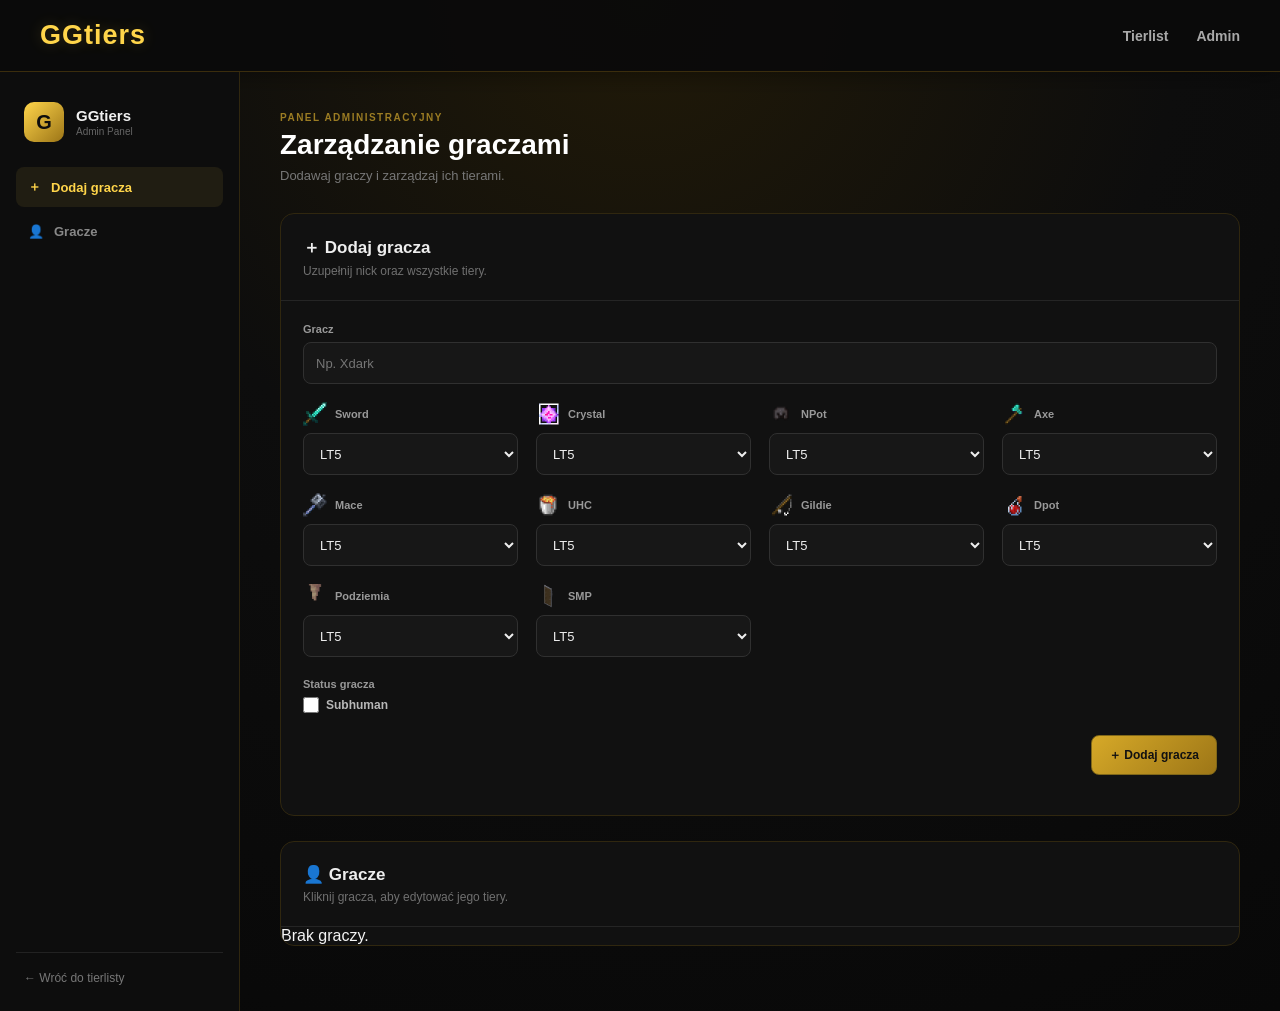
<file: admin.html>
<!DOCTYPE html>
<html lang="pl">

<head>

    <meta charset="UTF-8">

    <meta
        name="viewport"
        content="width=device-width, initial-scale=1.0"
    >

    <title>GGtiers Admin</title>

    <link
        rel="stylesheet"
        href="style.css"
    >

</head>


<body class="admin-page">


<!-- ========================================
     GÓRNY PASEK
======================================== -->

<header>

    <h1>GGtiers</h1>

    <nav>

        <a href="index.html">
            Tierlist
        </a>

        <a href="admin.html">
            Admin
        </a>

    </nav>

</header>


<!-- ========================================
     ADMIN LAYOUT
======================================== -->

<main class="admin-layout">


    <!-- ====================================
         SIDEBAR
    ===================================== -->

    <aside class="admin-sidebar">


        <div class="admin-logo">

            <span class="admin-logo-icon">
                G
            </span>

            <div>

                <strong>
                    GGtiers
                </strong>

                <small>
                    Admin Panel
                </small>

            </div>

        </div>


        <div class="admin-menu">

            <a
                href="#add-player"
                class="admin-menu-item active"
            >

                <span>
                    ＋
                </span>

                Dodaj gracza

            </a>


            <a
                href="#players"
                class="admin-menu-item"
            >

                <span>
                    👤
                </span>

                Gracze

            </a>

        </div>


        <div class="admin-sidebar-bottom">

            <a href="index.html">
                ← Wróć do tierlisty
            </a>

        </div>

    </aside>


    <!-- ====================================
         CONTENT
    ===================================== -->

    <section class="admin-content">


        <!-- =================================
             HEADER
        ================================== -->

        <div class="admin-page-header">

            <div>

                <p class="admin-small-title">
                    PANEL ADMINISTRACYJNY
                </p>

                <h2>
                    Zarządzanie graczami
                </h2>

                <p>
                    Dodawaj graczy i zarządzaj ich tierami.
                </p>

            </div>

        </div>


        <!-- =================================
             DODAWANIE GRACZA
        ================================== -->

        <section
            class="admin-card"
            id="add-player"
        >


            <div class="admin-card-header">

                <div>

                    <h3>
                        ＋ Dodaj gracza
                    </h3>

                    <p>
                        Uzupełnij nick oraz wszystkie tiery.
                    </p>

                </div>

            </div>


            <!-- =================================
                 FORMULARZ
            ================================== -->

            <div class="admin-form">


                <!-- NICK -->

                <div
                    class="
                        admin-form-group
                        admin-name-field
                    "
                >

                    <label for="newPlayerName">
                        Gracz
                    </label>

                    <input
                        type="text"
                        id="newPlayerName"
                        placeholder="Np. Xdark"
                    >

                </div>


                <!-- TRYBY GENEROWANE PRZEZ JS -->

                <div
                    id="newPlayerModes"
                    class="admin-generated-modes"
                ></div>


                <!-- SUBHUMAN -->

                <div
                    class="
                        admin-form-group
                        admin-subhuman-field
                    "
                >

                    <label>
                        Status gracza
                    </label>


                    <label class="admin-checkbox">

                        <input
                            type="checkbox"
                            id="newPlayerSubhuman"
                        >

                        <span>
                            Subhuman
                        </span>

                    </label>

                </div>


            </div>


            <!-- =================================
                 PRZYCISK
            ================================== -->

            <div class="admin-actions">

                <button
                    id="addPlayerButton"
                    class="
                        admin-button
                        primary
                    "
                >

                    ＋ Dodaj gracza

                </button>

            </div>


            <!-- STATUS -->

            <div
                id="adminStatus"
                class="admin-status"
            ></div>


        </section>


        <!-- =================================
             LISTA GRACZY
        ================================== -->

        <section
            class="admin-card"
            id="players"
        >


            <div class="admin-card-header">

                <div>

                    <h3>
                        👤 Gracze
                    </h3>

                    <p>
                        Kliknij gracza, aby edytować jego tiery.
                    </p>

                </div>

            </div>


            <div
                id="playersList"
                class="admin-players-table"
            ></div>


        </section>


    </section>


</main>


<!-- ========================================
     MODAL EDYCJI GRACZA
======================================== -->

<div
    id="editPlayerModal"
    class="edit-player-modal"
>


    <div class="edit-player-content">


        <!-- =================================
             MODAL HEADER
        ================================== -->

        <div class="edit-player-header">


            <div>

                <p>
                    EDYCJA GRACZA
                </p>

                <h2 id="editPlayerName">
                    Xdark
                </h2>

            </div>


            <button
                id="closeEditModal"
                class="close-modal-button"
            >
                ×
            </button>


        </div>


        <!-- =================================
             TRYBY
        ================================== -->

        <div
            id="editPlayerModes"
            class="edit-player-tiers"
        ></div>


        <!-- =================================
             SUBHUMAN
        ================================== -->

        <div class="edit-player-subhuman">

            <label class="admin-checkbox">

                <input
                    type="checkbox"
                    id="editPlayerSubhuman"
                >

                <span>
                    Subhuman
                </span>

            </label>

        </div>


        <!-- =================================
             AKCJE
        ================================== -->

        <div class="edit-player-actions">


            <button
                id="saveEditButton"
                class="
                    admin-button
                    primary
                "
            >

                💾 Zapisz zmiany

            </button>


            <button
                id="deleteEditButton"
                class="
                    admin-button
                    danger
                "
            >

                🗑 Usuń gracza

            </button>


        </div>


    </div>

</div>


<!-- ========================================
     SKRYPTY
======================================== -->

<script src="config.js"></script>

<script src="admin.js"></script>


</body>

</html>
</file>
<file: style.css>
/* =========================================================
   GGtiers - GŁÓWNY STYL
   ========================================================= */


/* =========================================================
   RESET
   ========================================================= */

* {
    box-sizing: border-box;
    margin: 0;
    padding: 0;
}


html {
    scroll-behavior: smooth;
}


body {
    min-height: 100vh;

    background:
        radial-gradient(
            circle at top,
            #211a08 0%,
            #0d0d0d 45%,
            #080808 100%
        );

    color: #f5f5f5;

    font-family:
        Arial,
        Helvetica,
        sans-serif;
}


/* =========================================================
   LINKI
   ========================================================= */

a {
    color: inherit;
    text-decoration: none;
}


/* =========================================================
   HEADER
   ========================================================= */

header {
    height: 72px;

    display: flex;
    align-items: center;
    justify-content: space-between;

    padding: 0 40px;

    background: rgba(10, 10, 10, 0.94);

    border-bottom: 1px solid #3b2d0d;

    box-shadow:
        0 4px 20px rgba(0, 0, 0, 0.35);
}


header h1 {
    color: #ffd54a;

    font-size: 27px;
    font-weight: 800;

    letter-spacing: 1px;

    text-shadow:
        0 0 15px rgba(255, 213, 74, 0.2);
}


header nav {
    display: flex;
    gap: 28px;
}


header nav a {
    color: #a9a9a9;

    font-size: 14px;
    font-weight: 600;

    transition:
        color 0.2s ease;
}


header nav a:hover {
    color: #ffd54a;
}


/* =========================================================
   MAIN
   ========================================================= */

main {
    width: min(1200px, calc(100% - 40px));

    margin: 45px auto;
}


main > h2 {
    margin-bottom: 25px;

    font-size: 27px;

    color: #ffffff;
}


/* =========================================================
   SEARCH
   ========================================================= */

#playerSearch {
    width: 100%;

    height: 48px;

    margin-bottom: 25px;

    padding: 0 16px;

    border: 1px solid #3b2d0d;
    border-radius: 10px;

    outline: none;

    background: #111111;

    color: #ffffff;

    font-size: 15px;

    transition:
        border-color 0.2s ease,
        box-shadow 0.2s ease;
}


#playerSearch::placeholder {
    color: #777777;
}


#playerSearch:focus {
    border-color: #d6a928;

    box-shadow:
        0 0 0 3px rgba(214, 169, 40, 0.1);
}


/* =========================================================
   TIERLIST
   ========================================================= */

#tierlist {
    width: 100%;

    overflow-x: auto;

    border: 1px solid #3b2d0d;
    border-radius: 14px;

    background: #101010;

    box-shadow:
        0 12px 35px rgba(0, 0, 0, 0.3);
}


/* =========================================================
   TIERLIST - WIERSZE
   ========================================================= */

/*
   WAŻNE:

   --mode-count jest ustawiane przez JS.

   Dzięki temu:

   4 tryby -> 4 kolumny tierów
   5 trybów -> 5 kolumn tierów
   6 trybów -> 6 kolumn tierów

   itd.
*/

.all-players-header,
.all-players-row {

    display: grid;

    grid-template-columns:
        60px
        minmax(180px, 2fr)
        minmax(90px, 1fr)
        repeat(
            var(--mode-count, 4),
            minmax(100px, 1fr)
        );

    min-width: max-content;

    align-items: center;
}


/* =========================================================
   NAGŁÓWEK TIERLISTY
   ========================================================= */

.all-players-header {

    min-height: 52px;

    padding: 0 18px;

    background:
        linear-gradient(
            90deg,
            #19150b,
            #121212
        );

    border-bottom: 1px solid #3b2d0d;

    color: #8f8f8f;

    font-size: 12px;

    text-transform: uppercase;

    letter-spacing: 0.8px;
}


.all-players-header strong {
    font-weight: 700;
}


/* =========================================================
   WIERSZ GRACZA
   ========================================================= */

.all-players-row {

    min-height: 65px;

    padding: 0 18px;

    border-bottom: 1px solid #202020;

    transition:
        background 0.15s ease;
}


.all-players-row:last-child {
    border-bottom: none;
}


.all-players-row:hover {
    background: rgba(255, 213, 74, 0.035);
}


/* =========================================================
   MIEJSCE
   ========================================================= */

.player-place {
    color: #858585;

    font-size: 14px;
    font-weight: 700;
}


/* =========================================================
   NICK GRACZA
   ========================================================= */

.player-name {

    display: flex;

    align-items: center;

    gap: 8px;

    min-width: 0;

    color: #ffffff;

    font-size: 15px;
    font-weight: 700;

    white-space: nowrap;
}


.player-name:hover {
    color: #ffd54a;
}


/* =========================================================
   OVERALL
   ========================================================= */

.player-overall {

    color: #ffd54a;

    font-size: 15px;
    font-weight: 800;
}


/* =========================================================
   TIERY W TIERLIŚCIE
   ========================================================= */

.player-tier {

    display: inline-flex;

    align-items: center;
    justify-content: center;

    width: fit-content;

    min-width: 58px;

    padding: 7px 12px;

    border-radius: 7px;

    font-size: 13px;
    font-weight: 800;

    text-align: center;

    background: #1b1b1b;

    border: 1px solid #292929;
}


/* =========================================================
   KOLORY TIERÓW
   ========================================================= */

.tier-lt1 {
    color: #ffd700;

    background: rgba(255, 215, 0, 0.10);

    border-color: rgba(255, 215, 0, 0.35);
}


.tier-lt2 {
    color: #c58cff;

    background: rgba(197, 140, 255, 0.10);

    border-color: rgba(197, 140, 255, 0.3);
}


.tier-lt3 {
    color: #58a6ff;

    background: rgba(88, 166, 255, 0.10);

    border-color: rgba(88, 166, 255, 0.3);
}


.tier-ht4 {
    color: #59d98e;

    background: rgba(89, 217, 142, 0.10);

    border-color: rgba(89, 217, 142, 0.3);
}


.tier-ht5 {
    color: #ff6b6b;

    background: rgba(255, 107, 107, 0.10);

    border-color: rgba(255, 107, 107, 0.3);
}


/* =========================================================
   SUBHUMAN
   ========================================================= */

.subhuman-badge {

    display: inline-flex;

    align-items: center;
    justify-content: center;

    padding: 3px 7px;

    border-radius: 5px;

    background: #252525;

    border: 1px solid #444444;

    color: #9d9d9d;

    font-size: 9px;
    font-weight: 800;

    letter-spacing: 0.5px;
}


/* =========================================================
   PLAYER MODAL
   ========================================================= */

.player-modal {

    position: fixed;

    inset: 0;

    display: flex;

    align-items: center;
    justify-content: center;

    padding: 20px;

    background: rgba(0, 0, 0, 0.72);

    opacity: 0;

    visibility: hidden;

    transition:
        opacity 0.2s ease,
        visibility 0.2s ease;

    z-index: 1000;
}


.player-modal.show {

    opacity: 1;

    visibility: visible;
}


.player-modal-content {

    width: min(500px, 100%);

    padding: 28px;

    border: 1px solid #4a390f;
    border-radius: 15px;

    background: #111111;

    box-shadow:
        0 20px 60px rgba(0, 0, 0, 0.6);
}


.player-modal-content h2 {

    margin-bottom: 22px;

    color: #ffd54a;

    font-size: 24px;
}


.modal-place {

    margin-left: 8px;

    color: #888888;

    font-size: 14px;
}


.modal-tier {

    display: flex;

    align-items: center;
    justify-content: space-between;

    padding: 13px 0;

    border-bottom: 1px solid #222222;
}


.modal-tier:last-child {
    border-bottom: none;
}


.modal-tier strong {
    color: #dddddd;
}


.modal-tier-value {
    font-weight: 800;
}


#closePlayerModal {

    width: 100%;

    margin-top: 22px;

    padding: 11px;

    border: 1px solid #55430f;
    border-radius: 8px;

    background: #18150d;

    color: #ffd54a;

    cursor: pointer;

    font-weight: 700;
}


#closePlayerModal:hover {
    background: #211c0e;
}


/* =========================================================
   PLAYER PROFILE
   ========================================================= */

.player-profile-page {
    width: min(850px, calc(100% - 40px));

    margin: 55px auto;
}


.player-profile {

    padding: 30px;

    border: 1px solid #40320f;
    border-radius: 18px;

    background:
        linear-gradient(
            145deg,
            #15130d,
            #101010
        );

    box-shadow:
        0 20px 60px rgba(0, 0, 0, 0.35);
}


/* =========================================================
   PROFILE HEADER
   ========================================================= */

.player-profile-header {

    display: flex;

    align-items: center;
    justify-content: space-between;

    gap: 20px;

    padding-bottom: 25px;

    border-bottom: 1px solid #29230f;
}


.profile-label {

    margin-bottom: 6px;

    color: #9b7c23;

    font-size: 11px;
    font-weight: 800;

    letter-spacing: 1.5px;
}


.player-profile-header h2 {

    color: #ffffff;

    font-size: 32px;
}


.profile-place {

    color: #ffd54a;

    font-size: 22px;
    font-weight: 800;
}


/* =========================================================
   PROFILE OVERALL
   ========================================================= */

.profile-overall {

    margin-top: 25px;

    padding: 22px;

    border: 1px solid #4a390f;
    border-radius: 12px;

    background:
        linear-gradient(
            135deg,
            rgba(255, 213, 74, 0.08),
            rgba(255, 213, 74, 0.015)
        );
}


.profile-overall span {

    display: block;

    margin-bottom: 6px;

    color: #9b9b9b;

    font-size: 11px;
    font-weight: 800;

    letter-spacing: 1px;
}


.profile-overall strong {

    color: #ffd54a;

    font-size: 32px;
}


.profile-overall small {

    margin-left: 5px;

    color: #777777;
}


/* =========================================================
   PROFILE TIERY
   ========================================================= */

.profile-tiers {

    display: grid;

    grid-template-columns:
        repeat(2, minmax(0, 1fr));

    gap: 14px;

    margin-top: 20px;
}


.profile-tier-card {
    display: grid;

    grid-template-columns: 42px minmax(0, 1fr) auto;

    align-items: center;

    gap: 14px;

    min-width: 0;

    padding: 18px;

    border: 1px solid #292929;
    border-radius: 12px;

    background: #121212;

    .profile-tier-icon {
    width: 42px;
    height: 42px;

    display: flex;

    align-items: center;
    justify-content: center;

    flex-shrink: 0;

    border-radius: 9px;

    background: #1c180d;

    font-size: 20px;
}

.profile-tier-icon .mode-icon-image {
    width: 28px;
    height: 28px;

    object-fit: contain;

    display: block;
}
}


.profile-tier-icon {

    width: 42px;
    height: 42px;

    display: flex;

    align-items: center;
    justify-content: center;

    flex-shrink: 0;

    border-radius: 9px;

    background: #1c180d;

    font-size: 20px;
}


.profile-tier-name {

    display: flex;

    flex-direction: column;

    min-width: 0;

    flex: 1;
}


.profile-tier-name strong {

    color: #eeeeee;

    font-size: 14px;
}


.profile-tier-name small {

    margin-top: 3px;

    color: #6f6f6f;

    font-size: 11px;
}


.profile-tier-value {

    flex-shrink: 0;

    min-width: 55px;

    padding: 7px 10px;

    border-radius: 7px;

    text-align: center;

    font-size: 13px;
    font-weight: 800;
}


/* =========================================================
   PROFILE BACK BUTTON
   ========================================================= */

.profile-back-button {

    display: inline-flex;

    margin-top: 25px;

    padding: 11px 15px;

    border: 1px solid #3d310f;
    border-radius: 8px;

    background: #15130e;

    color: #c7c7c7;

    font-size: 13px;
    font-weight: 700;
}


.profile-back-button:hover {

    color: #ffd54a;

    border-color: #665116;
}


/* =========================================================
   ADMIN - GŁÓWNY UKŁAD
   ========================================================= */

.admin-page {
    min-height: 100vh;
}


.admin-layout {

    width: 100%;

    max-width: 1500px;

    margin: 0 auto;

    display: grid;

    grid-template-columns: 240px minmax(0, 1fr);

    min-height: calc(100vh - 72px);
}


/* =========================================================
   ADMIN SIDEBAR
   ========================================================= */

.admin-sidebar {

    display: flex;

    flex-direction: column;

    padding: 25px 16px;

    border-right: 1px solid #30270f;

    background: #0d0d0d;
}


.admin-logo {

    display: flex;

    align-items: center;

    gap: 12px;

    padding: 5px 8px 25px;
}


.admin-logo-icon {

    width: 40px;
    height: 40px;

    display: flex;

    align-items: center;
    justify-content: center;

    border-radius: 10px;

    background:
        linear-gradient(
            135deg,
            #ffd54a,
            #9c7517
        );

    color: #0d0d0d;

    font-size: 20px;
    font-weight: 900;
}


.admin-logo strong {

    display: block;

    color: #f1f1f1;

    font-size: 15px;
}


.admin-logo small {

    display: block;

    margin-top: 2px;

    color: #666666;

    font-size: 10px;
}


.admin-menu {

    display: flex;

    flex-direction: column;

    gap: 6px;
}


.admin-menu-item {

    display: flex;

    align-items: center;

    gap: 10px;

    padding: 11px 12px;

    border-radius: 8px;

    color: #888888;

    font-size: 13px;
    font-weight: 600;
}


.admin-menu-item:hover,
.admin-menu-item.active {

    background: rgba(255, 213, 74, 0.08);

    color: #ffd54a;
}


.admin-sidebar-bottom {

    margin-top: auto;

    padding: 15px 8px 0;

    border-top: 1px solid #222222;
}


.admin-sidebar-bottom a {

    color: #777777;

    font-size: 12px;
}


.admin-sidebar-bottom a:hover {
    color: #ffd54a;
}


/* =========================================================
   ADMIN CONTENT
   ========================================================= */

.admin-content {

    min-width: 0;

    padding: 40px;
}


.admin-page-header {
    margin-bottom: 30px;
}


.admin-small-title {

    margin-bottom: 6px;

    color: #9b7c23;

    font-size: 10px;
    font-weight: 800;

    letter-spacing: 1.5px;
}


.admin-page-header h2 {

    color: #ffffff;

    font-size: 28px;
}


.admin-page-header > div > p:last-child {

    margin-top: 7px;

    color: #777777;

    font-size: 13px;
}


/* =========================================================
   ADMIN CARD
   ========================================================= */

.admin-card {

    margin-bottom: 25px;

    border: 1px solid #30270f;
    border-radius: 14px;

    background: #111111;

    overflow: hidden;
}


.admin-card-header {

    padding: 22px;

    border-bottom: 1px solid #252525;
}


.admin-card-header h3 {

    color: #eeeeee;

    font-size: 17px;
}


.admin-card-header p {

    margin-top: 5px;

    color: #707070;

    font-size: 12px;
}


/* =========================================================
   ADMIN FORM
   ========================================================= */

.admin-form {

    display: grid;

    grid-template-columns:
        repeat(2, minmax(0, 1fr));

    gap: 18px;

    padding: 22px;
}


.admin-form-group {

    display: flex;

    flex-direction: column;

    gap: 7px;
}


.admin-name-field {
    grid-column: 1 / -1;
}


.admin-form-group label {

    color: #999999;

    font-size: 11px;
    font-weight: 700;
}


.admin-form-group input,
.admin-form-group select {

    width: 100%;

    height: 42px;

    padding: 0 12px;

    border: 1px solid #303030;
    border-radius: 8px;

    outline: none;

    background: #171717;

    color: #eeeeee;

    font-size: 13px;
}


.admin-form-group input:focus,
.admin-form-group select:focus {

    border-color: #9b791f;

    box-shadow:
        0 0 0 2px rgba(255, 213, 74, 0.08);
}


/* =========================================================
   DYNAMICZNE TRYBY ADMINA
   ========================================================= */

.admin-generated-modes {

    grid-column: 1 / -1;

    display: grid;

    grid-template-columns:
        repeat(
            auto-fit,
            minmax(180px, 1fr)
        );

    gap: 18px;
}


.admin-generated-modes .admin-form-group {
    min-width: 0;
}


/* =========================================================
   SUBHUMAN
   ========================================================= */

.admin-subhuman-field {

    grid-column: 1 / -1;

    padding-top: 3px;
}


.admin-checkbox {

    display: flex !important;

    flex-direction: row !important;

    align-items: center;

    gap: 9px;

    width: fit-content;

    cursor: pointer;
}


.admin-checkbox input {

    width: 16px !important;
    height: 16px !important;

    accent-color: #d6a928;

    cursor: pointer;
}


.admin-checkbox span {

    color: #b8b8b8 !important;

    font-size: 12px !important;
}


/* =========================================================
   ADMIN ACTIONS
   ========================================================= */

.admin-actions {

    display: flex;

    justify-content: flex-end;

    padding: 0 22px 22px;
}


.admin-button {

    min-height: 40px;

    padding: 0 17px;

    border-radius: 8px;

    border: 1px solid #333333;

    background: #181818;

    color: #cccccc;

    cursor: pointer;

    font-size: 12px;
    font-weight: 700;
}


.admin-button.primary {

    border-color: #806719;

    background:
        linear-gradient(
            135deg,
            #d6a928,
            #9d7617
        );

    color: #111111;
}


.admin-button.primary:hover {

    filter: brightness(1.08);
}


.admin-button.danger {

    border-color: #542222;

    background: #241313;

    color: #ff7777;
}


.admin-button.danger:hover {

    background: #321818;
}


/* =========================================================
   ADMIN STATUS
   ========================================================= */

.admin-status {

    min-height: 18px;

    padding: 0 22px 18px;

    color: #4ade80;

    font-size: 12px;
}


/* =========================================================
   ADMIN PLAYER TABLE
   ========================================================= */

.admin-players-table {

    width: 100%;

    overflow-x: auto;
}


.admin-player {

    width: 100%;

    min-width: max-content;

    display: grid;

    grid-template-columns:
        minmax(180px, 1.5fr)
        repeat(
            var(--mode-count, 4),
            minmax(100px, 1fr)
        );

    align-items: center;

    gap: 0;

    padding: 15px 22px;

    border: none;
    border-bottom: 1px solid #222222;

    background: transparent;

    color: #dddddd;

    text-align: left;
}


.admin-player:last-child {
    border-bottom: none;
}


.admin-player-header {

    color: #666666;

    font-size: 10px;
    font-weight: 800;

    letter-spacing: 0.8px;

    background: #0e0e0e;
}


.admin-player-button {

    cursor: pointer;

    font-family: inherit;
}


.admin-player-button:hover {

    background:
        rgba(255, 213, 74, 0.035);

    color: #ffd54a;
}


.admin-player strong {

.admin-player-button > span {
    display: inline-flex;

    align-items: center;
    justify-content: center;

    justify-self: center;

    width: fit-content;
    min-width: 58px;
    height: 30px;

    padding: 0 10px;

    border-radius: 7px;

    font-size: 12px;
    font-weight: 800;

    line-height: 1;

    white-space: nowrap;
}

}

    
    



/* =========================================================
   EDIT MODAL
   ========================================================= */

.edit-player-modal {

    position: fixed;

    inset: 0;

    display: flex;

    align-items: center;
    justify-content: center;

    padding: 20px;

    background: rgba(0, 0, 0, 0.75);

    opacity: 0;

    visibility: hidden;

    transition:
        opacity 0.2s ease,
        visibility 0.2s ease;

    z-index: 2000;
}


.edit-player-modal.show {

    opacity: 1;

    visibility: visible;
}


.edit-player-content {

    width: min(620px, 100%);

    max-height: 90vh;

    overflow-y: auto;

    padding: 25px;

    border: 1px solid #4a390f;
    border-radius: 14px;

    background: #111111;

    box-shadow:
        0 25px 70px rgba(0, 0, 0, 0.7);
}


.edit-player-header {

    display: flex;

    align-items: center;
    justify-content: space-between;

    gap: 15px;

    padding-bottom: 18px;

    border-bottom: 1px solid #252525;
}


.edit-player-header p {

    margin-bottom: 4px;

    color: #8d7122;

    font-size: 9px;
    font-weight: 800;

    letter-spacing: 1.2px;
}


.edit-player-header h2 {

    color: #ffffff;

    font-size: 22px;
}


.close-modal-button {

    width: 34px;
    height: 34px;

    border: none;

    border-radius: 7px;

    background: #1c1c1c;

    color: #999999;

    cursor: pointer;

    font-size: 22px;
}


.close-modal-button:hover {

    background: #292929;

    color: #ffffff;
}


/* =========================================================
   EDIT TIERY
   ========================================================= */

.edit-player-tiers {

    display: flex;

    flex-direction: column;

    gap: 10px;

    margin-top: 20px;
}


.edit-tier-row {

    display: flex;

    align-items: center;
    justify-content: space-between;

    gap: 20px;

    padding: 14px;

    border: 1px solid #272727;
    border-radius: 9px;

    background: #151515;
}


.edit-tier-row strong {

    display: block;

    color: #dddddd;

    font-size: 13px;
}


.edit-tier-row small {

    display: block;

    margin-top: 3px;

    color: #666666;

    font-size: 10px;
}


.edit-tier-row select {

    width: 120px;

    height: 38px;

    padding: 0 9px;

    border: 1px solid #333333;
    border-radius: 7px;

    outline: none;

    background: #1b1b1b;

    color: #eeeeee;
}


/* =========================================================
   EDIT SUBHUMAN
   ========================================================= */

.edit-player-subhuman {

    margin-top: 15px;

    padding: 14px;

    border: 1px solid #272727;
    border-radius: 9px;

    background: #151515;
}


/* =========================================================
   EDIT ACTIONS
   ========================================================= */

.edit-player-actions {

    display: flex;

    justify-content: flex-end;

    gap: 10px;

    margin-top: 20px;

    padding-top: 18px;

    border-top: 1px solid #252525;
}


/* =========================================================
   RESPONSIVE
   ========================================================= */

@media (max-width: 900px) {

    header {
        padding: 0 20px;
    }


    .admin-layout {

        grid-template-columns: 1fr;

    }


    .admin-sidebar {

        border-right: none;

        border-bottom: 1px solid #30270f;

        padding: 15px;

    }


    .admin-sidebar-bottom {
        margin-top: 15px;
    }


    .admin-content {
        padding: 25px 20px;
    }

}


@media (max-width: 650px) {

    main {
        width: min(
            100% - 20px,
            1200px
        );

        margin: 25px auto;
    }


    header {

        height: auto;

        min-height: 65px;

        flex-direction: column;

        align-items: flex-start;

        justify-content: center;

        gap: 10px;

        padding: 12px 20px;

    }


    header nav {
        gap: 18px;
    }


    .all-players-header,
    .all-players-row {

        grid-template-columns:
            45px
            minmax(140px, 1.5fr)
            minmax(80px, 1fr)
            repeat(
                var(--mode-count, 4),
                minmax(90px, 1fr)
            );

        padding-left: 12px;
        padding-right: 12px;
    }


    .profile-tiers {

        grid-template-columns: 1fr;

    }


    .player-profile {

        padding: 20px;

    }


    .player-profile-header h2 {

        font-size: 25px;

    }


    .admin-form {

        grid-template-columns: 1fr;

    }


    .admin-name-field,
    .admin-generated-modes,
    .admin-subhuman-field {

        grid-column: 1;

    }


    .admin-generated-modes {

        grid-template-columns: 1fr;

    }


    .admin-player {

        grid-template-columns:
            minmax(150px, 1.5fr)
            repeat(
                var(--mode-count, 4),
                minmax(90px, 1fr)
            );

        padding-left: 15px;
        padding-right: 15px;

    }


    .edit-player-actions {

        flex-direction: column;

    }


    .edit-player-actions .admin-button {

        width: 100%;

    }

}
/* =========================================================
   FIX - TIER BOXES W ADMIN PANELU
   ========================================================= */

.admin-player-button > span[class^="tier-"] {
    display: inline-flex !important;

    align-items: center !important;
    justify-content: center !important;

    justify-self: center !important;

    width: 58px !important;
    min-width: 58px !important;
    max-width: 58px !important;

    height: 30px !important;
    min-height: 30px !important;
    max-height: 30px !important;

    padding: 0 8px !important;

    margin: 0 !important;

    border-radius: 7px !important;

    box-sizing: border-box !important;

    font-size: 12px !important;
    font-weight: 800 !important;

    line-height: 1 !important;

    white-space: nowrap !important;
}
.mode-icon-image {
    width: 24px;
    height: 24px;

    object-fit: contain;

    display: block;
}
/* =========================================================
   MODE ICONS
   ========================================================= */

.mode-icon-image {
    width: 24px;
    height: 24px;

    object-fit: contain;
    display: block;

    flex-shrink: 0;
}

.profile-tier-icon {
    display: flex;
    align-items: center;
    justify-content: center;
}

.admin-form-group label {
    display: flex;
    align-items: center;
    gap: 7px;
}
/* =========================================================
   IKONY TRYBÓW
   ========================================================= */

.mode-icon-image {
    width: 24px;
    height: 24px;

    object-fit: contain;

    display: block;

    flex-shrink: 0;
}


/* ========================================
   ADMIN - DODAWANIE GRACZA
   ======================================== */

.admin-mode-label {
    display: flex !important;

    flex-direction: row !important;

    align-items: center !important;

    gap: 8px !important;
}

.admin-mode-label .mode-icon-image {
    width: 24px;
    height: 24px;
}


/* ========================================
   ADMIN - NAGŁÓWKI TABELI
   ======================================== */

.admin-player-header > span:not(:first-child) {
    display: flex;

    align-items: center;
    justify-content: center;

    gap: 6px;
}

.admin-player-header > span:not(:first-child) .mode-icon-image {
    width: 20px;
    height: 20px;
}


/* ========================================
   ADMIN - EDYCJA GRACZA
   ======================================== */

.edit-mode-title {
    display: flex !important;

    align-items: center !important;

    gap: 8px;
}

.edit-mode-title .mode-icon-image {
    width: 22px;
    height: 22px;
}


/* ========================================
   PROFIL GRACZA
   ======================================== */

.profile-tier-icon {
    display: flex;

    align-items: center;
    justify-content: center;
}

.profile-tier-icon .mode-icon-image {
    width: 28px;
    height: 28px;
}
/* =========================================================
   GGtiers - POPRAWKA UKŁADU IKON
   ========================================================= */

/* Wszystkie obrazki ikon */
.mode-icon-image {
    display: inline-block !important;

    width: 24px !important;
    height: 24px !important;

    object-fit: contain !important;

    vertical-align: middle !important;

    flex-shrink: 0 !important;
}


/* ================================
   DODAWANIE GRACZA
   ================================ */

.admin-form-group .admin-mode-label {
    display: flex !important;

    flex-direction: row !important;

    align-items: center !important;

    justify-content: flex-start !important;

    gap: 8px !important;
}

.admin-mode-label > span:not(.mode-icon-emoji) {
    display: inline !important;
}


/* ================================
   NAGŁÓWEK TABELI
   ================================ */

.admin-player-header > span:not(:first-child) {
    display: flex !important;

    flex-direction: row !important;

    align-items: center !important;

    justify-content: center !important;

    gap: 6px !important;

    white-space: nowrap !important;
}

.admin-player-header > span:not(:first-child) > span {
    display: inline !important;

    width: auto !important;

    min-width: 0 !important;
}


/* ================================
   MODAL EDYCJI
   ================================ */

.edit-mode-title {
    display: flex !important;

    flex-direction: row !important;

    align-items: center !important;

    gap: 8px !important;
}

.edit-mode-title > span {
    display: inline !important;

    width: auto !important;
}


/* ================================
   PROFIL
   ================================ */

.profile-tier-icon {
    display: flex !important;

    align-items: center !important;

    justify-content: center !important;
}

.profile-tier-icon .mode-icon-image {
    width: 28px !important;
    height: 28px !important;
}
/* =========================================================
   EDYCJA TIERÓW - WYGLĄD PÓL
   ========================================================= */

.edit-player-tiers {
    display: flex;
    flex-direction: column;
    gap: 10px;

    margin-top: 20px;
}


/* POJEDYNCZY TRYB */

.edit-mode-row {
    display: flex;

    align-items: center;
    justify-content: space-between;

    width: 100%;
    min-height: 64px;

    padding: 10px 12px 10px 16px;

    box-sizing: border-box;

    border: 1px solid #4a390f;
    border-radius: 10px;

    background: #151515;

    transition:
        border-color 0.15s ease,
        background 0.15s ease,
        box-shadow 0.15s ease;
}


.edit-mode-row:hover {
    border-color: #6d5416;

    background: #191919;

    box-shadow:
        0 4px 18px rgba(0, 0, 0, 0.25);
}


/* NAZWA TRYBU + IKONA */

.edit-mode-title {
    display: flex !important;

    align-items: center !important;

    gap: 10px !important;

    min-width: 0;

    color: #ffffff;

    font-size: 14px;

    font-weight: 800;

    line-height: 1;
}


.edit-mode-title .mode-icon-image {
    width: 30px;
    height: 30px;

    object-fit: contain;

    flex-shrink: 0;
}


.edit-mode-title .mode-icon-emoji {
    width: 30px;
    height: 30px;

    display: flex;

    align-items: center;
    justify-content: center;

    flex-shrink: 0;

    font-size: 22px;
}


/* SELECT TIERU */

.edit-tier-select {
    width: 125px !important;
    min-width: 125px !important;
    height: 42px !important;

    padding: 0 12px !important;

    box-sizing: border-box;

    border: 1px solid #5b4612 !important;
    border-radius: 8px !important;

    background: #0f0f0f !important;

    color: #ffffff !important;

    font-size: 14px !important;
    font-weight: 800 !important;

    text-align: center;

    cursor: pointer;

    outline: none;

    transition:
        border-color 0.15s ease,
        background 0.15s ease,
        box-shadow 0.15s ease;
}


.edit-tier-select:hover {
    border-color: #8d7122 !important;

    background: #171717 !important;
}


.edit-tier-select:focus {
    border-color: #b08d2b !important;

    background: #171717 !important;

    box-shadow:
        0 0 0 2px rgba(176, 141, 43, 0.15);

    outline: none;
}


/* OPCJE W SELECT */

.edit-tier-select option {
    background: #111111;

    color: #ffffff;

    font-weight: 700;
}


/* SUBHUMAN */

.edit-player-subhuman {
    margin-top: 14px;

    padding: 14px 16px;

    border: 1px solid #292929;
    border-radius: 10px;

    background: #151515;
}


/* PRZYCISKI POD MODALEM */

.edit-player-actions {
    display: flex;

    gap: 10px;

    margin-top: 18px;
}


.edit-player-actions .admin-button {
    min-height: 42px;
}


/* MOBILE */

@media (max-width: 600px) {

    .edit-mode-row {
        min-height: 58px;

        padding: 8px 10px 8px 12px;
    }


    .edit-mode-title {
        font-size: 13px;
    }


    .edit-mode-title .mode-icon-image,
    .edit-mode-title .mode-icon-emoji {
        width: 26px;
        height: 26px;
    }


    .edit-tier-select {
        width: 105px !important;
        min-width: 105px !important;
        height: 38px !important;

        font-size: 13px !important;
    }
}
h1 img {
    width: 75px;
    height: auto;
}
h1 img {

    margin-left: -40px;
}
header h2 {
    background: #111111;
    color: #b08d2b;
    font-weight: 700;
}
/* ========================================
   SKIN GRACZA W TIERLIŚCIE
======================================== */

.player-name {
    display: flex;
    align-items: center;
    gap: 8px;
    min-width: 0;
}

.player-skin {
    width: 32px;
    height: 32px;
    object-fit: contain;
    flex-shrink: 0;
}

.player-name-text {
    white-space: nowrap;
    overflow: hidden;
    text-overflow: ellipsis;
}


/* ========================================
   SKIN W MODALU
======================================== */

.modal-player-skin {
    width: 48px;
    height: 48px;
    object-fit: contain;
    vertical-align: middle;
    margin-right: 8px;
}

/* =========================================================
   NAGŁÓWEK - STAŁE POŁOŻENIE NA KAŻDYM EKRANIE
   (zastępuje sztuczki z margin-left: -835px / -40px)
   ========================================================= */

header h1,
header h2 {
    margin: 0;
}

header h1 img {
    margin-left: 0;
    display: block;
}

@media (min-width: 651px) {

    header {
        justify-content: flex-start;
        gap: 14px;
    }

    header nav {
        margin-left: auto;
    }
}


/* =========================================================
   SKIN CAŁEJ POSTACI W OKIENKU GRACZA
   ========================================================= */

#modalPlayerName {
    display: flex;
    flex-direction: column;
    align-items: center;
    gap: 14px;
    text-align: center;
}

.modal-skin-body {
    height: 220px;
    width: auto;
    object-fit: contain;
    image-rendering: pixelated;
    filter: drop-shadow(0 8px 14px rgba(0, 0, 0, 0.6));
}


/* =========================================================
   HERO - NISKA GÓRA STRONY (bez menu)
   ========================================================= */

.hero {
    position: relative;
    isolation: isolate;
    overflow: hidden;

    padding: 22px 20px;

    border-bottom: 1px solid #3b2d0d;
}

/* rozmyte tło z banera */
.hero::before {
    content: "";
    position: absolute;
    inset: -20px;
    z-index: -2;

    background: url("images/GGbanner.jpg") center / cover no-repeat;
    filter: blur(14px) brightness(0.4) saturate(1.2);
}

/* przyciemnienie od lewej, żeby tekst był czytelny */
.hero::after {
    content: "";
    position: absolute;
    inset: 0;
    z-index: -1;

    background: linear-gradient(
        90deg,
        rgba(8, 8, 8, 0.75) 0%,
        rgba(8, 8, 8, 0.2) 100%
    );
}

.hero-inner {
    width: min(1200px, 100%);
    margin: 0 auto;

    display: flex;
    align-items: center;
    gap: 18px;
}

.hero-logo {
    width: 72px;
    height: 72px;

    flex-shrink: 0;

    border: 1px solid rgba(255, 213, 74, 0.5);
    border-radius: 16px;

    box-shadow: 0 0 28px rgba(255, 170, 0, 0.25);
}

.hero-title {
    color: #ffd54a;

    font-size: 34px;
    font-weight: 800;
    line-height: 1.1;
    letter-spacing: 0.5px;

    text-shadow: 0 0 18px rgba(255, 213, 74, 0.3);
}

.hero-subtitle {
    margin-top: 4px;

    color: #cdbf93;

    font-size: 15px;
    font-weight: 600;
}

@media (max-width: 650px) {
    .hero {
        padding: 16px 14px;
    }

    .hero-logo {
        width: 56px;
        height: 56px;
        border-radius: 12px;
    }

    .hero-title {
        font-size: 26px;
    }

    .hero-subtitle {
        font-size: 13px;
    }
}


/* =========================================================
   PRZYCISKI TRYBÓW (ZAKŁADKI)
   ========================================================= */

.mode-tabs {
    display: flex;
    gap: 5px;

    margin-bottom: 22px;
    padding-bottom: 4px;

    overflow-x: auto;
}

.mode-tab {
    flex: 0 0 auto;

    display: flex;
    flex-direction: column;
    align-items: center;
    gap: 5px;

    min-width: 74px;
    padding: 8px 10px 7px;

    border: 1px solid #2a2a2a;
    border-radius: 6px;

    background: #121212;
    color: #8f8f8f;

    font: inherit;
    font-size: 10px;
    font-weight: 700;
    letter-spacing: 0.5px;
    text-transform: uppercase;

    cursor: pointer;

    transition:
        color 0.15s ease,
        border-color 0.15s ease,
        background 0.15s ease;
}

.mode-tab:hover {
    color: #ffffff;
    border-color: #4a390f;
}

.mode-tab.active {
    color: #ffffff;
    border-color: #d6a928;

    background: linear-gradient(#251d09, #121212);

    box-shadow: inset 0 -2px 0 #ffd54a;
}

.mode-tab:focus-visible {
    outline: 2px solid #ffd54a;
    outline-offset: 2px;
}

.tab-icon,
.tab-icon-emoji {
    width: 24px;
    height: 24px;

    display: block;

    object-fit: contain;
    image-rendering: pixelated;

    font-size: 21px;
    line-height: 24px;
    text-align: center;
}


/* =========================================================
   WIDOK KOLUMN (TIERY DLA TRYBU)
   ========================================================= */

#tierlist.columns-view {
    border: none;
    border-radius: 0;
    background: transparent;
    box-shadow: none;
}

.tier-columns {
    display: flex;
    align-items: flex-start;
    gap: 14px;

    padding-bottom: 12px;
}

.tier-column {
    flex: 1 1 0;
    min-width: 215px;

    min-height: 260px;

    border: 1px solid rgba(var(--tc-rgb), 0.45);

    background: #0e0e0e;

    clip-path: polygon(
        0 0,
        calc(100% - 18px) 0,
        100% 18px,
        100% 100%,
        0 100%
    );
}

.tier-column-head {
    display: flex;
    align-items: center;
    justify-content: space-between;

    padding: 12px 16px;

    background: linear-gradient(
        135deg,
        var(--tc),
        var(--tc-lo)
    );

    color: #111111;

    font-size: 15px;
    font-weight: 800;
}

.tier-column-head small {
    padding: 2px 9px;

    border-radius: 999px;

    background: rgba(0, 0, 0, 0.25);
    color: #ffffff;

    font-size: 12px;
    font-weight: 700;
}

.tier-column-body {
    display: flex;
    flex-direction: column;
}

.tier-player {
    display: flex;
    align-items: center;
    gap: 10px;

    width: 100%;
    padding: 9px 14px;

    border: none;
    border-bottom: 1px solid #1a1a1a;

    background: transparent;
    color: #ffffff;

    font: inherit;
    font-size: 15px;
    font-weight: 700;
    text-align: left;

    cursor: pointer;
}

/* pierwsze miejsca w tierze są podświetlone kolorem tieru */
.tier-player:nth-child(-n+5) {
    background: linear-gradient(
        90deg,
        rgba(var(--tc-rgb), 0.28),
        rgba(var(--tc-rgb), 0.04)
    );
}

.tier-player:hover {
    background: rgba(var(--tc-rgb), 0.22);
}

.tier-player:focus-visible {
    outline: 2px solid var(--tc);
    outline-offset: -2px;
}

.tier-player-skin {
    width: 28px;
    height: 28px;

    flex-shrink: 0;

    border-radius: 4px;

    image-rendering: pixelated;
}

.tier-player-name {
    flex: 1;
    min-width: 0;

    overflow: hidden;
    white-space: nowrap;
    text-overflow: ellipsis;
}

.tier-column-empty {
    padding: 18px 16px;

    color: #666666;
    font-size: 13px;
}


/* =========================================================
   PRZYCISK DISCORD (TYLKO OBRAZEK)
   ========================================================= */

.discord-link {
    margin-left: auto;

    flex-shrink: 0;

    display: block;
    width: 52px;
    height: 52px;

    border-radius: 14px;

    box-shadow: 0 6px 20px rgba(88, 101, 242, 0.35);

    transition:
        transform 0.15s ease,
        box-shadow 0.15s ease;
}

.discord-link img {
    display: block;
    width: 100%;
    height: 100%;
}

.discord-link:hover {
    transform: translateY(-2px);

    box-shadow: 0 10px 26px rgba(88, 101, 242, 0.55);
}

.discord-link:focus-visible {
    outline: 2px solid #ffffff;
    outline-offset: 3px;
}




/* =========================================================
   TAG TIERU W WIERSZU GRACZA
   ========================================================= */

.tier-tag {
    margin-left: auto;

    padding: 1px 7px;

    border: 1px solid rgba(var(--tc-rgb), 0.55);
    border-radius: 6px;

    background: rgba(0, 0, 0, 0.35);
    color: var(--tc);

    font-size: 11px;
    font-weight: 800;
}


/* =========================================================
   ODZNAKA TIERU: KÓŁKO Z IKONĄ + PASTYLKA POD SPODEM
   ========================================================= */

.player-modal-content {
    width: min(560px, 100%);
}

.modal-badges {
    display: grid;
    grid-template-columns: repeat(5, 1fr);
    gap: 16px 8px;

    margin-top: 20px;
}

.tier-badge {
    display: flex;
    flex-direction: column;
    align-items: center;
    gap: 8px;
}

.badge-circle {
    position: relative;

    display: grid;
    place-items: center;

    width: 58px;
    height: 58px;

    border-radius: 50%;

    background: linear-gradient(#3d3d3d, #1b1b1b);
}

.badge-circle::before {
    content: "";

    position: absolute;
    inset: 3px;

    border-radius: 50%;

    background: radial-gradient(circle at 50% 35%, #232323, #0c0c0c);
}

.badge-icon,
.badge-icon-emoji {
    position: relative;

    width: 30px;
    height: 30px;

    object-fit: contain;
    image-rendering: pixelated;

    font-size: 22px;
    font-weight: 800;
    line-height: 30px;
    text-align: center;

    color: #555555;
}

.tier-pill {
    min-width: 48px;
    padding: 3px 10px;

    border: 1px solid #dcdcdc;
    border-radius: 8px;

    background: #0c0c0c;
    color: #f2f2f2;

    font-size: 12px;
    font-weight: 800;
    text-align: center;
}

.tier-pill.gold {
    border-color: #f5b82e;
    color: #f5b82e;
}

.tier-pill.empty {
    border-color: #2a2a2a;
    color: #666666;
}

.tier-badge.is-empty .badge-circle {
    opacity: 0.55;
}

.tier-badge.is-empty .tier-pill {
    visibility: hidden;
}

/* pastylka w tabeli Overall */
.player-tier.tier-pill {
    min-width: 50px;
    padding: 4px 10px;

    border-radius: 8px;

    background: #0c0c0c;
    font-size: 12px;
}

.player-tier.tier-pill:not(.gold):not(.empty) {
    border-color: #dcdcdc;
    color: #f2f2f2;
}

.player-tier.tier-pill.gold {
    border-color: #f5b82e;
    color: #f5b82e;
}

.player-tier.tier-pill.empty {
    border-color: #2a2a2a;
    color: #666666;
}

@media (max-width: 650px) {

    .modal-badges {
        grid-template-columns: repeat(4, 1fr);
    }
}

/* =========================================================
   GGtiers - kompaktowa tabela i odznaki trybów
   ========================================================= */
#tierlist:not(.columns-view) {
    overflow-x: hidden;
}
.all-players-header,
.all-players-row {
    width: 100%;
    min-width: 0;
    grid-template-columns:
        minmax(24px, 0.35fr)
        minmax(95px, 1.8fr)
        minmax(48px, 0.65fr)
        repeat(var(--mode-count, 4), minmax(30px, 0.58fr));
    column-gap: 4px;
    padding-left: clamp(5px, 1.2vw, 18px);
    padding-right: clamp(5px, 1.2vw, 18px);
}
.all-players-header {
    min-height: 44px;
    font-size: 10px;
}
.all-players-header > strong {
    min-width: 0;
    display: flex;
    align-items: center;
    justify-content: center;
    text-align: center;
}
.all-players-header > strong:nth-child(2) {
    justify-content: flex-start;
}
.mode-column-icon {
    width: clamp(15px, 2vw, 24px);
    height: clamp(15px, 2vw, 24px);
    object-fit: contain;
}
.player-name {
    gap: 5px;
    overflow: hidden;
    font-size: clamp(10px, 1.05vw, 14px);
}
.player-name-text {
    overflow: hidden;
    text-overflow: ellipsis;
    white-space: nowrap;
}
.player-skin {
    width: clamp(18px, 2.2vw, 30px);
    height: clamp(18px, 2.2vw, 30px);
}
.player-overall {
    text-align: center;
    font-size: clamp(10px, 1.05vw, 14px);
}
.player-mode-cell {
    min-width: 0;
    display: flex;
    align-items: center;
    justify-content: center;
}
.tier-badge {
    display: flex;
    flex-direction: column;
    align-items: center;
    justify-content: center;
    gap: 3px;
    min-width: 0;
    width: 100%;
}
.badge-circle {
    width: clamp(22px, 2.8vw, 36px);
    height: clamp(22px, 2.8vw, 36px);
    border: 1px solid #555;
    border-radius: 50%;
    background: radial-gradient(circle at 35% 25%, #292929, #101010 75%);
    box-shadow: inset 0 0 0 3px #171717, 0 0 0 1px #050505;
    display: flex;
    align-items: center;
    justify-content: center;
    overflow: hidden;
}
.badge-icon {
    width: 68%;
    height: 68%;
    object-fit: contain;
}
.badge-icon-emoji {
    font-size: clamp(12px, 1.5vw, 20px);
}
.tier-pill {
    display: inline-flex;
    align-items: center;
    justify-content: center;
    min-width: 0;
    max-width: 100%;
    padding: 2px clamp(3px, .5vw, 7px);
    border: 1px solid #d7ad23;
    border-radius: 6px;
    background: #080808;
    color: #ffd54a;
    font-size: clamp(8px, .8vw, 11px);
    line-height: 1.25;
    font-weight: 800;
    white-space: nowrap;
}
.tier-pill:not(.gold):not(.empty) {
    border-color: #9ca8af;
    color: #d7e0e5;
}
.tier-pill.empty {
    color: #777;
    border-color: #444;
}
@media (max-width: 900px) {
    .all-players-header,
    .all-players-row {
        grid-template-columns:
            22px minmax(75px, 1.5fr) 42px
            repeat(var(--mode-count, 4), minmax(26px, .55fr));
        column-gap: 2px;
    }
    .tier-badge { gap: 2px; }
    .badge-circle {
        width: clamp(20px, 3vw, 28px);
        height: clamp(20px, 3vw, 28px);
    }
}
@media (max-width: 520px) {
    .all-players-header,
    .all-players-row {
        grid-template-columns:
            18px minmax(55px, 1.35fr) 32px
            repeat(var(--mode-count, 4), minmax(22px, .5fr));
        padding-left: 4px;
        padding-right: 4px;
    }
    .all-players-row { min-height: 54px; }
    .player-place { font-size: 10px; }
    .player-name { gap: 3px; }
    .player-skin { display: none; }
    .tier-pill { padding: 1px 2px; border-radius: 4px; }
}
</file>
